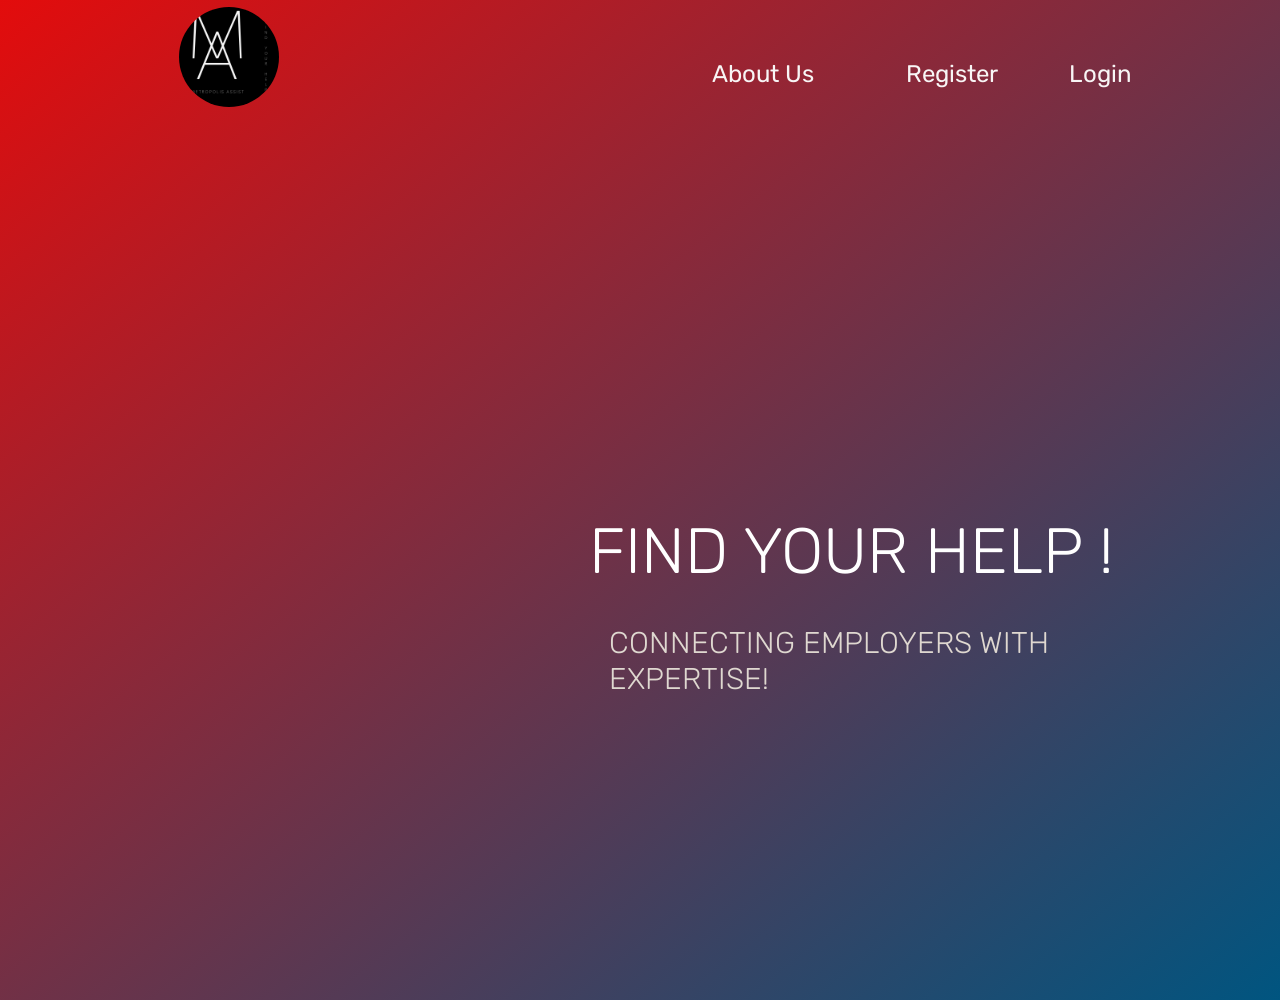
<file: index.html>
<!DOCTYPE html>
<html lang="en">
<head>
   <meta charset="UTF-8">
   <meta name="viewport" content="width=device-width, initial-scale=1.0">
   <title>temp</title>
    <link rel="stylesheet" href="index.css"> 
   <link rel="preconnect" href="https://fonts.googleapis.com">
   <link rel="preconnect" href="https://fonts.gstatic.com" crossorigin>
   <link rel="preconnect" href="https://fonts.googleapis.com">
<link rel="preconnect" href="https://fonts.gstatic.com" crossorigin>
<link href="https://fonts.googleapis.com/css2?family=Mukta:wght@300&family=Roboto+Condensed:ital@1&family=Rubik&display=swap" rel="stylesheet">
</head>
<body>
   <div class="large">
      <div class="container">
         <div class="upperbar">
            <img src="LOGO1.jpg" id="logo1" alt="">
            <a href="signup/signupuser.html" id="Register">Register</a>
            <a href="Login/login.html" id="login">Login</a>
            <a href=""></a>
            <a href="aboutus.php" id="help">About Us</a>
         </div>
         <div class="details">
            FIND YOUR HELP !
            <div class="vishal">
            <br> CONNECTING EMPLOYERS WITH EXPERTISE!
        </div>
            <br> <br>
            
         </div>
      
   
      </div>
   </div>
   
</body>
</html>
</file>
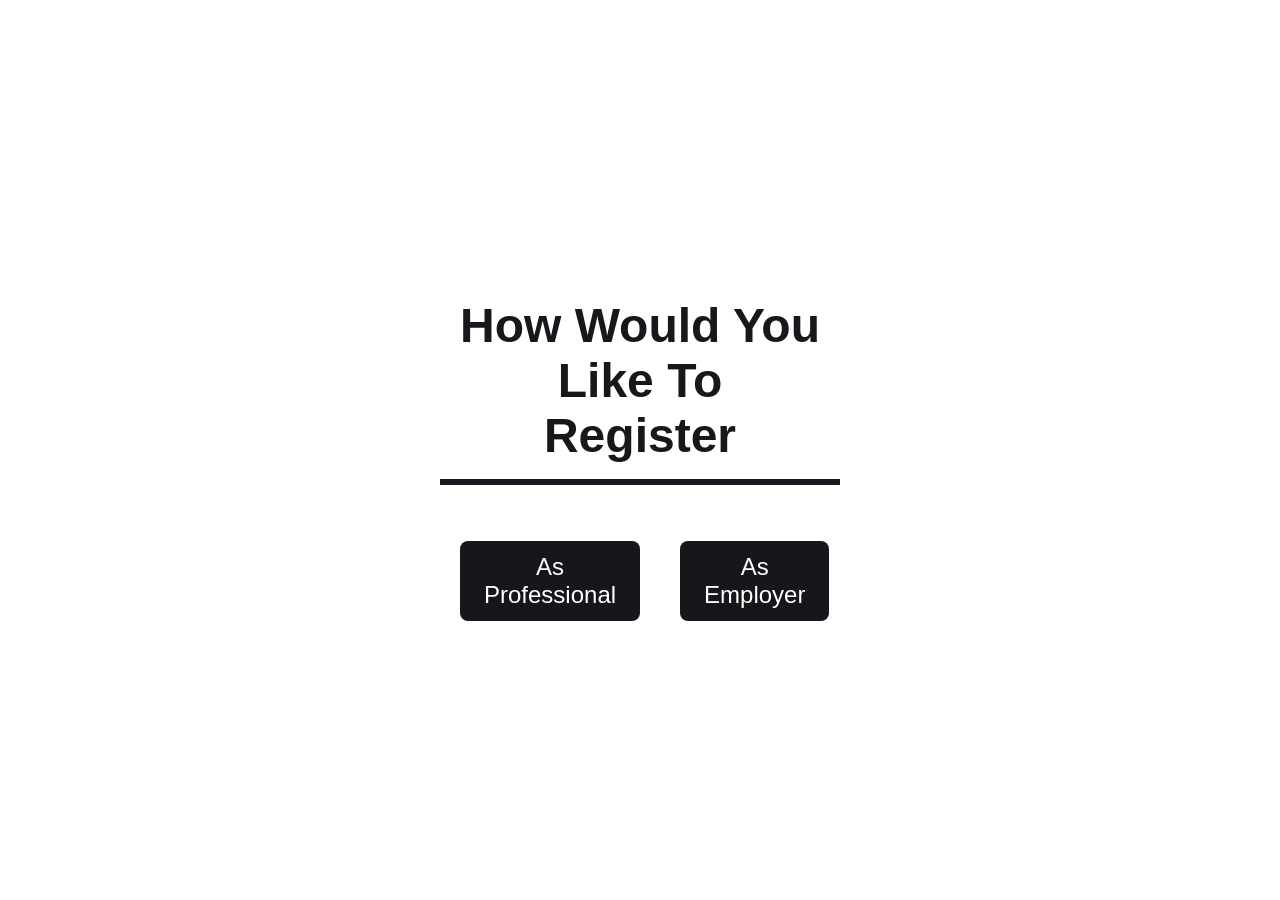
<file: signupuser.html>
<!DOCTYPE html>
<html lang="en">
<head>
    <meta charset="UTF-8">
    <link rel="stylesheet" href="https://stackpath.bootstrapcdn.com/font-awesome/4.7.0/css/font-awesome.min.css">
    <meta name="viewport" content="width=device-width, initial-scale=1.0">
    <meta http-equiv="X-UA-Compatible" content="ie=edge">
    <link rel="stylesheet" href="signupuser.css">
    <title>Signup Page</title>
</head>
<body>
    <form action="#" target="_blank">
        <div class="login-box">
            <h1>How Would You Like To Register</h1>

            <div class="button-options">
                <a href="signupworkerusernamepass.php" class="button">As Professional</a>
                <a href="signupprofusernamepass.php" class="button">As Employer</a>
            </div>
        </div>
    </form>
</body>
</html>
</file>
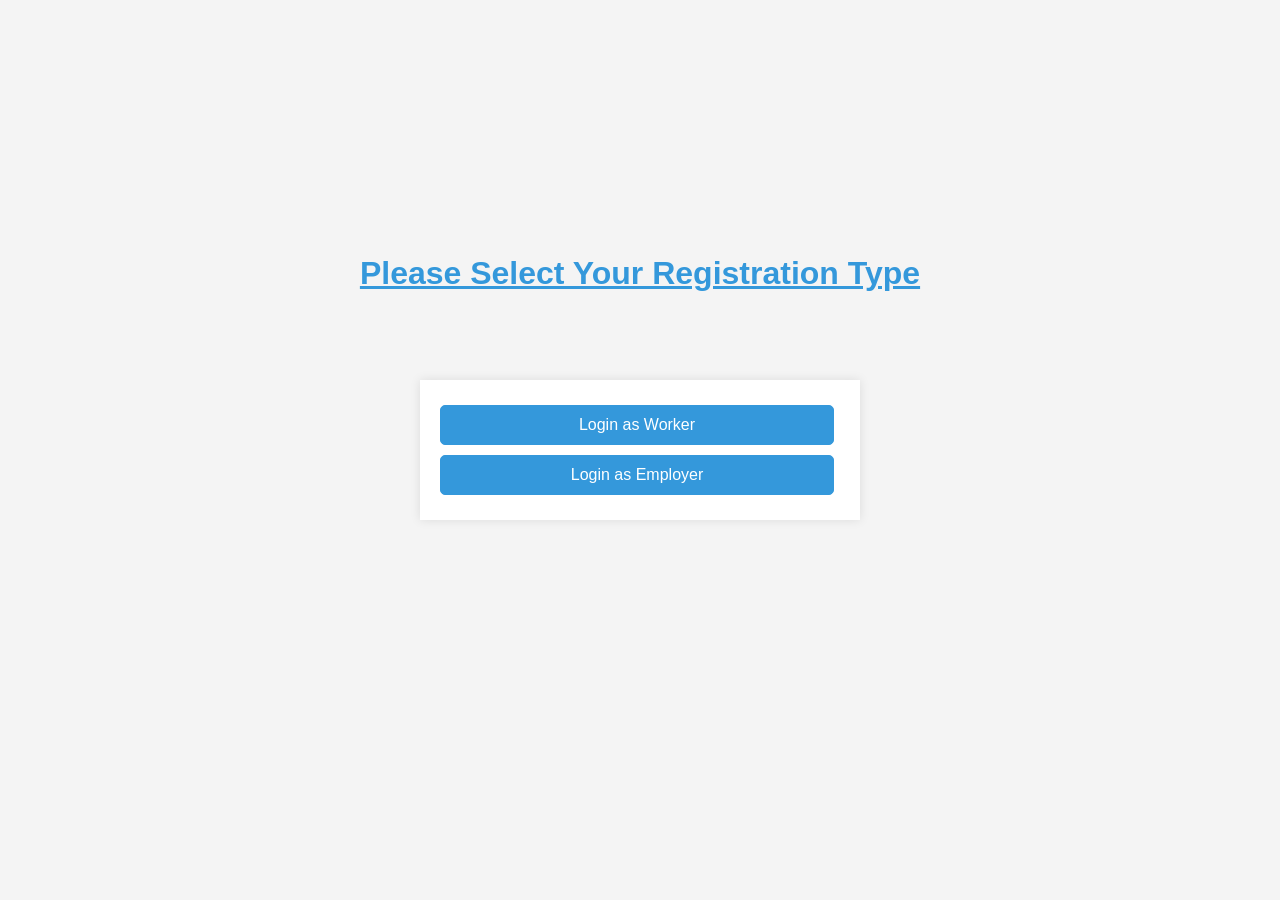
<file: hp/login/login.html>
<!DOCTYPE html>
<html lang="en">
<head>
    <meta charset="UTF-8">
    <link rel="stylesheet" href="https://stackpath.bootstrapcdn.com/font-awesome/4.7.0/css/font-awesome.min.css">
    <meta name="viewport" content="width=device-width, initial-scale=1.0">
    <meta http-equiv="X-UA-Compatible" content="ie=edge">
    <link rel="stylesheet" href="">
    <title>Login Page</title>
    <style>
body {
    font-family: 'Arial', sans-serif;
    margin: 0;
    padding: 0;
    background-color: #f4f4f4;
}

.login-box {
    width: 400px;
    position: absolute;
    top: 50%;
    left: 50%;
    transform: translate(-50%, -50%);
    background: #fff;
    padding: 20px;
    box-shadow: 0 0 10px rgba(0, 0, 0, 0.1);
    text-align: center;
}

.login-box h1 {
    margin-bottom: 30px;
    color: #333;
}

.button-options {
    display: flex;
    flex-direction: column;
}

.button {
    display: block;
    width: 93%;
    padding: 10px;
    margin: 5px 0;
    text-decoration: none;
    color: #fff;
    background: #3498db;
    border: 1px solid #3498db;
    border-radius: 5px;
    cursor: pointer;
    transition: background 0.3s;
}

.button:hover {
    background: #2980b9;
}

/* Responsive styling */
@media (max-width: 600px) {
    .login-box {
        width: 80%;
    }
}






    </style>
</head>
<body>
    <br><br><br><br><br><br><br><br><br><br><br><br><br>
    <h1 style="color: #3498db;" align="center"><u>Please Select Your Registration Type</u></h1>
    <form action="#" target="_blank">
        <div class="login-box">
            

            <div class="button-options">
                <a href="login_worker.php" class="button">Login as Worker</a>
                <a href="login_hiror.php" class="button">Login as Employer</a>
            </div>
        </div>
    </form>
    
</body>
</html>
</file>
<file: index.css>
body{
  margin: 0;
  padding: 0;
  font-family: 'Mukta', sans-serif;
font-family: 'Roboto Condensed', sans-serif;
font-family: 'Rubik', sans-serif;
}
h1{
  position: absolute;
  top: 50%;
  left: 50%;
  font-size: xx-large;}
.large{
  width: 100%;
  height: 1000px;
  display: flex;
  justify-content: center;
  background-image: linear-gradient(to bottom right,rgb(227, 12, 12),rgb(0, 85, 128)); }
.container{
  border-top: solid white 0px;
  position: absolute;
  top: 0;
  width: 80%;
  height: 95vh;
  animation: animate 15s ease-in-out infinite;
  background-size: 100% auto;
  background-repeat: no-repeat;}
.upperbar{
  margin-left: 7px;
  margin-top: 7px;
  width: 100%;
  height: 20%;
}
#logo1{
  height: 100px;
  width: 100px;
  position: absolute;
  left: 5%;

  border-radius: 50%;
  overflow: hidden;
}
#Register{
  position: absolute;
  right: 15%;
  top: 7%;}
#help{
  position: absolute;
  right: 33%;
  top: 7%;
color:rgb(125, 76, 170);
}
#login:hover{
  text-decoration: underline;}
#Register:hover{
  text-decoration: underline;}
#help:hover{
  text-decoration: underline;}
#login,#Register,#help{
  font-size: x-large;
  color: rgb(248, 245, 245);
  text-decoration: none;}
#login{
  position: absolute;
  right: 10%;
  top: 7%;
  right: 2%;}
.details{
 color:white;
 font-weight: 100;
 font-size: 400%;
 font-stretch: expanded;
 position: absolute;
 top: 60%;
 left: 45%;}

.locationicon{
 position: relative;
 right: 100px;
 bottom: 1px;
 height: 73px;
 border-radius: 7px;
 border-top-right-radius: 0px;
 border-bottom-right-radius: 0px;
 border: solid white 2px;}
.dropdown1{
 width: 300px;
 outline: none;
 height: 75px;
 font-size: x-large;
 position: relative;
 right: 120px;
 bottom: 30px;
 text-align: center;
 border-radius: 7px;
 border-top-left-radius: 0px;
 border-bottom-left-radius: 0px;
 border: solid white 2px;}
.locationselect{
 position: relative;
 right: 70px;
 bottom: 50px;}
.searchicon{
 height: 74px;
 position: relative;
 bottom: 0px;
 border-bottom-left-radius: 7px;
 border-top-left-radius: 7px;}
.searchinput{
 width: 600px;
 height: 74px;
 font-size: x-large;
 position: relative;
 right: 19px;
 bottom: 29px;
 border: solid white 2px;
 border-top-right-radius: 7px;
 border-bottom-right-radius: 7px;
 outline: none;}
.searchservice{
 position: relative;
 bottom: 157px;
 left: 270px;}
@keyframes animate {
  0%,100%{
     background-image: url('1.jpeg');
  }
  33%{
     background-image: url('2.jpeg');
  }
  66%{
     background-image: url('3.jpeg');
  }
  
  }
.homeservices{
 color: black;
 position: absolute;
 top: 120%;
 left: 23%;
 border: solid black 5px;
 height: 150px;
 width: 60%;
}
.headingh1{
 position: absolute;
 left: 43%;
 display: inline;
 font-size: 60px;
 font-weight:900;
}
.vishal{

font-size:30px;
position: absolute;
left: 20px;
color:rgb(223, 216, 208);


}
</file>
<file: signupuser.css>
/* Add this CSS to your existing CSS file or create a new one */

body {
    margin: 0;
    padding: 0;
    font-family: sans-serif;
    background: url() no-repeat;
    background-size: cover;
}

.login-box {
    width: 400px; /* Increase the width */
    height: 400px; /* Increase the height */
    position: absolute;
    top: 50%;
    left: 50%;
    transform: translate(-50%, -50%);
    color: #18181c;
    text-align: center;
}

.login-box h1 {
    font-size: 48px; /* Increase the font size */
    border-bottom: 6px solid #19191f; /* Increase the border size */
    margin-bottom: 40px; /* Increase the margin */
    padding: 16px; /* Increase the padding */
}

.button-options {
    text-align: center;
    display: flex;
    flex-direction: row;
}

.button {
    display: inline-block;
    padding: 12px 24px; /* Increase the padding */
    color: #ffffff;
    background: none #17171b;
    border: none;
    border-radius: 8px; /* Increase the border radius */
    font-size: 24px; /* Increase the font size */
    cursor: pointer;
    margin: 16px 20px; /* Increase the margin */
    text-decoration: none;
    width: 60%;
}

.button:hover {
    background-color: #27272b;
}
</file>
